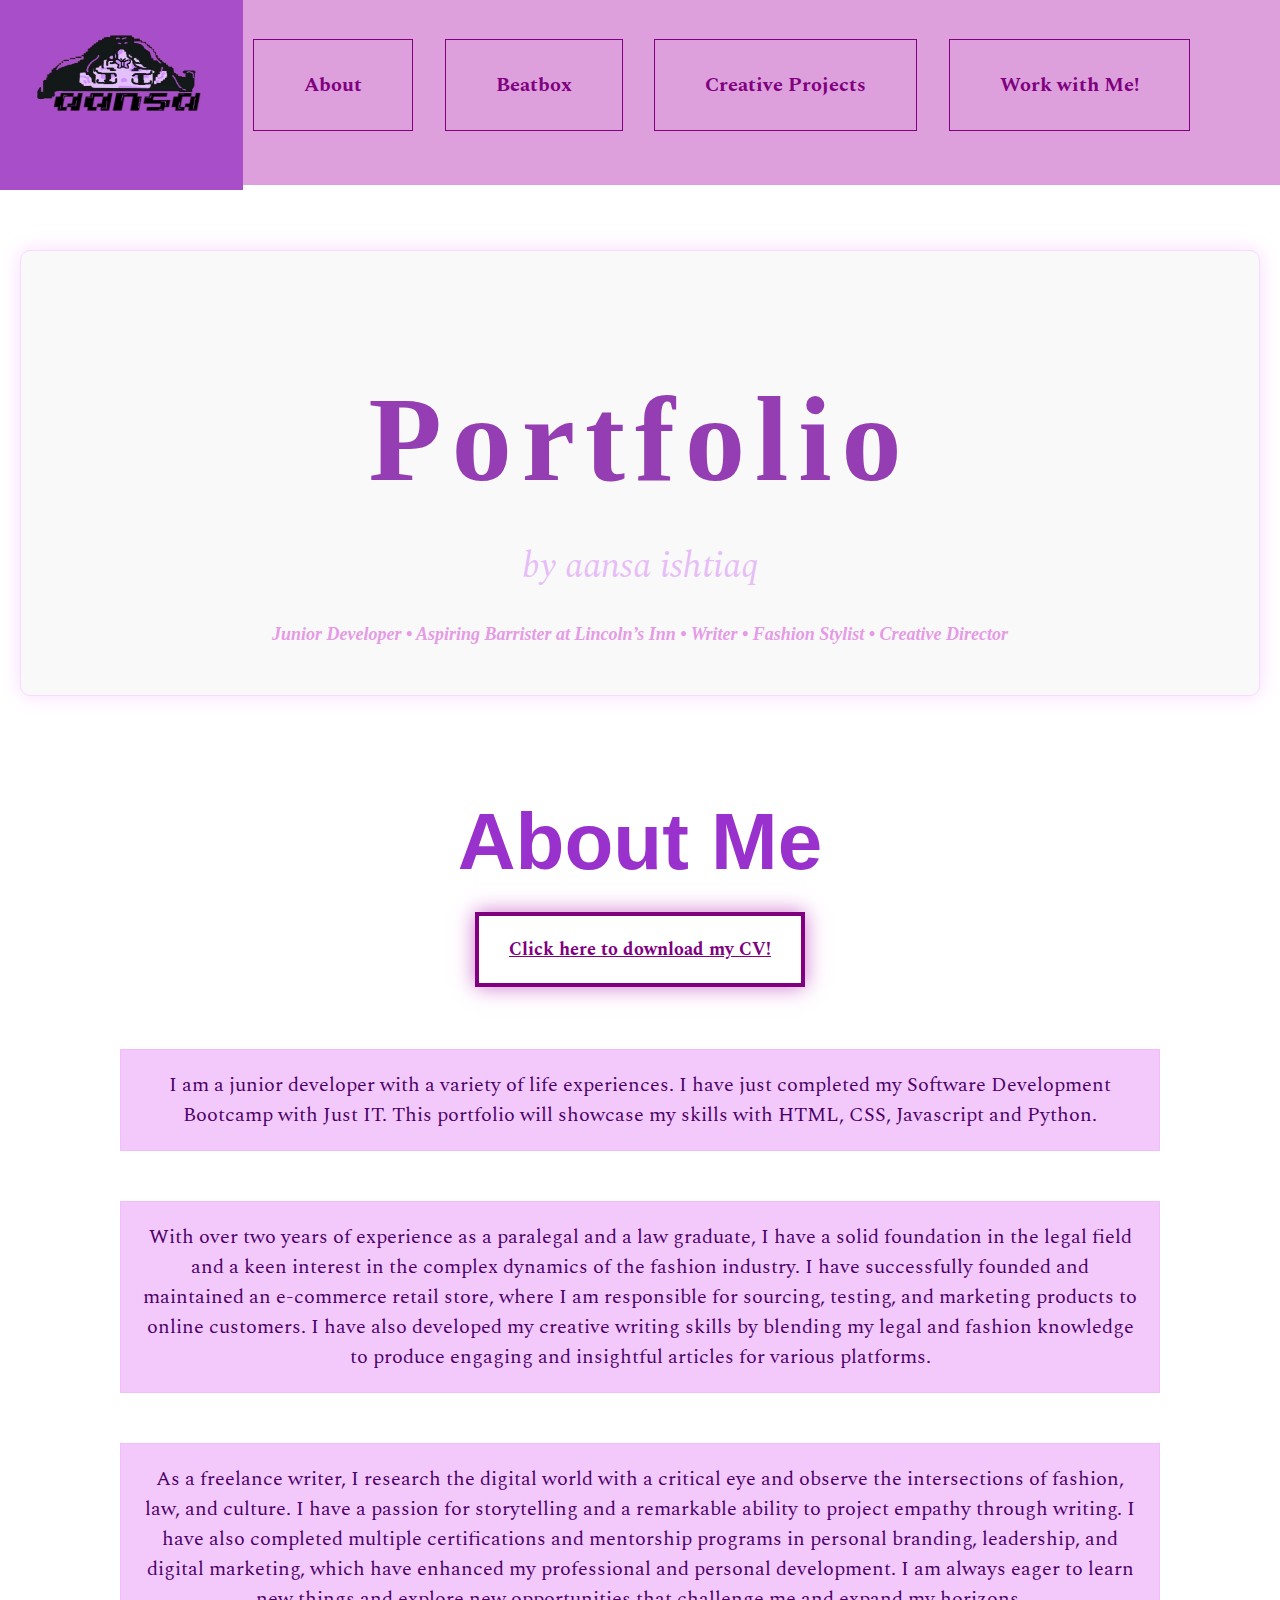
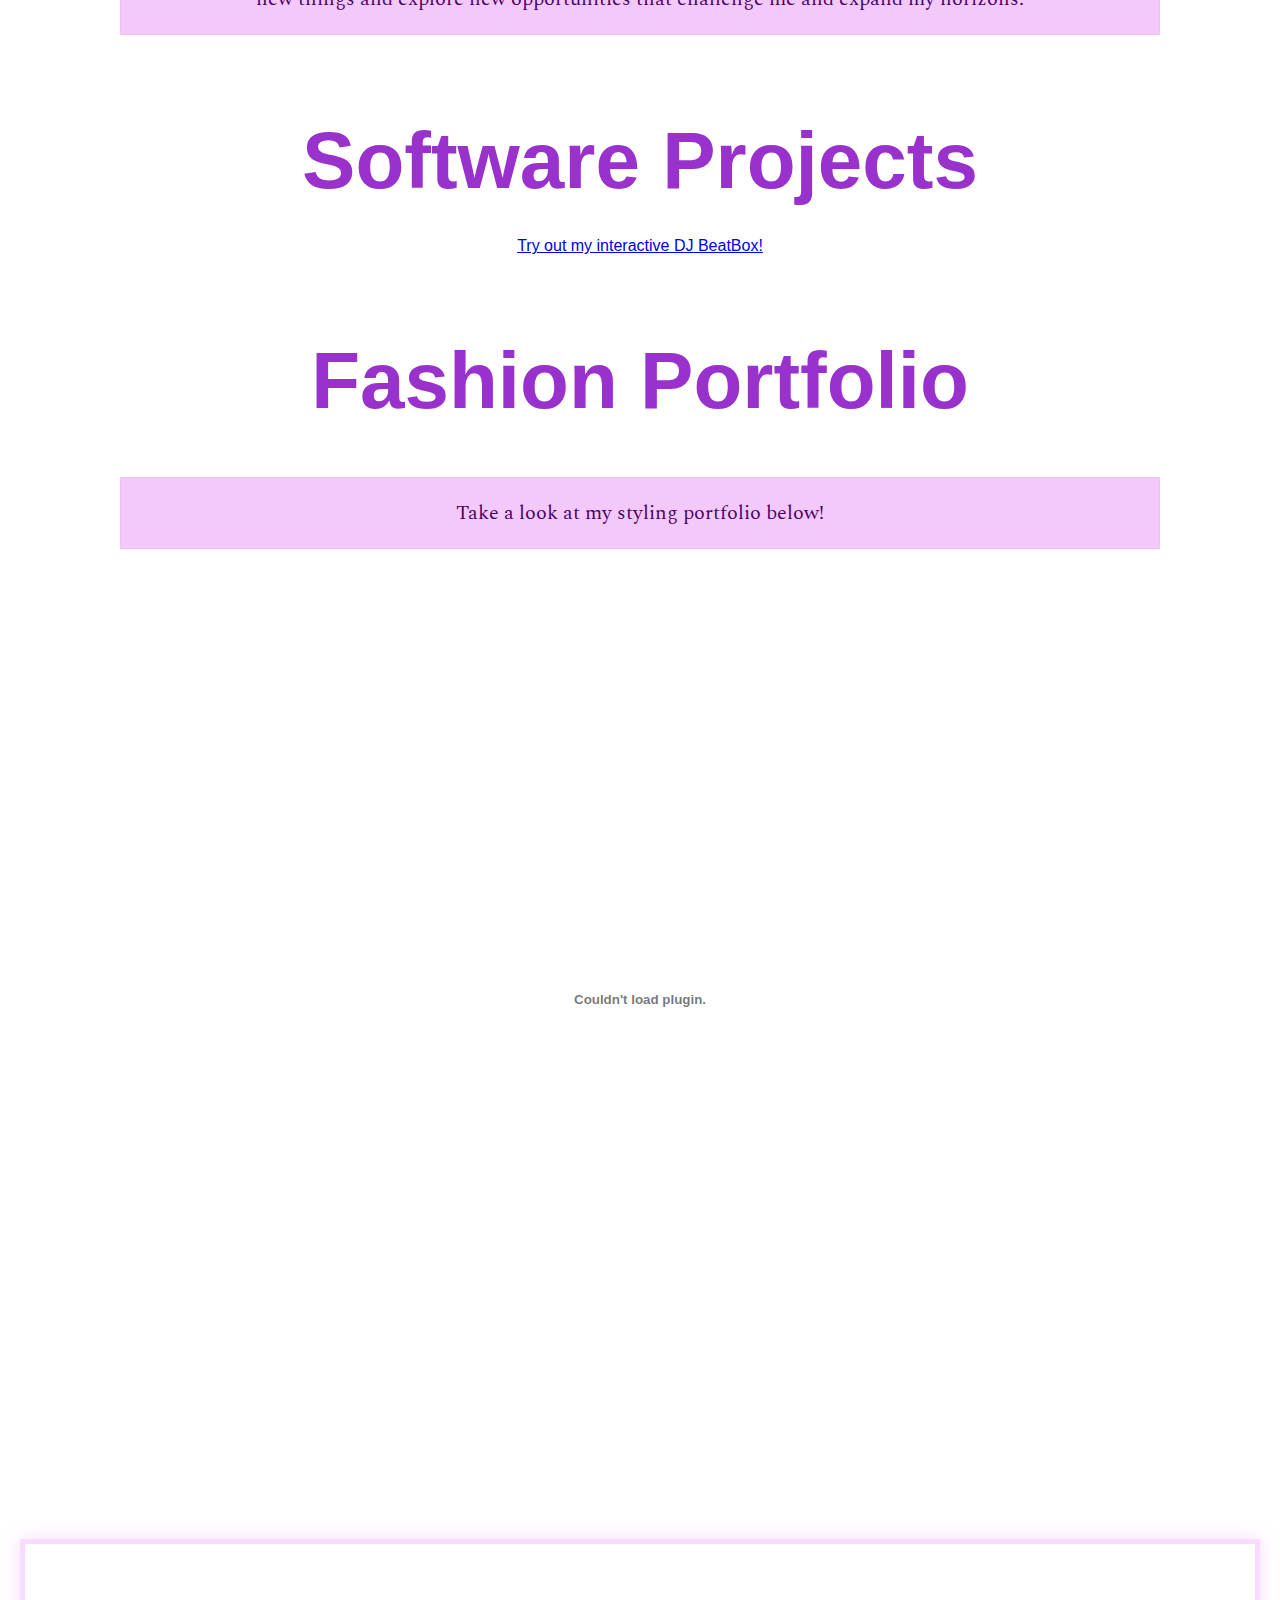
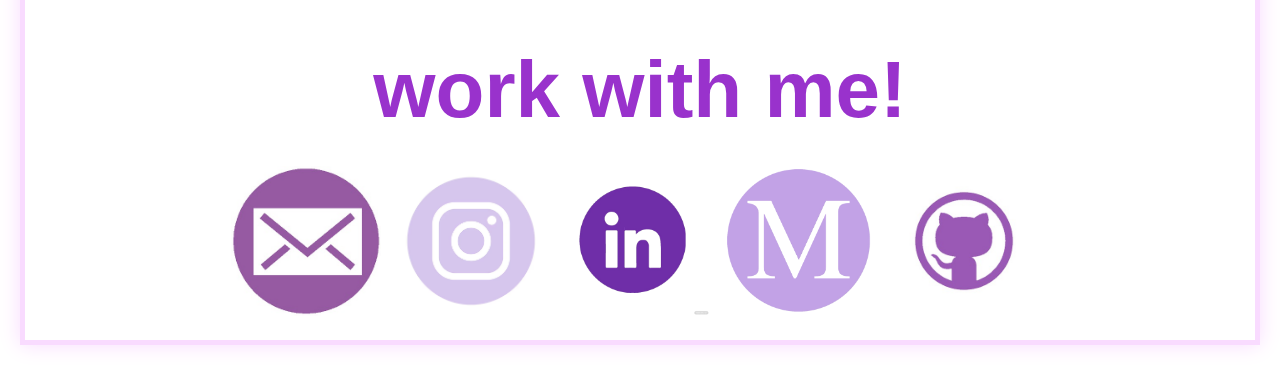
<file: mainpage/index.html>
<!DOCTYPE html>
<html lang="en">
<head>
    <meta charset="UTF-8">
    <meta name="viewport" content="width=device-width, initial-scale=1.0">
    <title>aansa portfolio</title>
    <link
    rel="icon"
    type="image/png"
    href="/assets/aansalogo.jpeg"
    />
    <link href='https://fonts.googleapis.com/css?family=Spectral' rel='stylesheet'>
    <link href='https://fonts.googleapis.com/css?family=Josefin Sans' rel='stylesheet'>  <link rel="stylesheet" href="style.css" />
</head>

<body>

  <img src="/assets/aansalogo.jpeg" alt="Image description" class="fixed-image">

    <!-- Navigation Section -->

    <nav>
        <ul>
          <li class="big-font">aansahk</li>
          <li class="small-font"><a href="#about">About</a></li>
          <li class="small-font"><a href="/mainpage/beatbox/index.html">Beatbox</a></li>
          <li class="small-font"><a href="#fashionportfolio">Creative Projects</a></li>
          <li class="small-font"><a href="#contact">Work with Me!</a></li>
        </ul>
      </nav>
    
    <!-- Title Section-->
    <div class="title-section">
        <h1>Portfolio</h1>
        <h2>by aansa ishtiaq</h2>
        <h5>Junior Developer • Aspiring Barrister at Lincoln’s Inn • Writer • Fashion Stylist • Creative Director</h5>
      </div>

    <!-- Contents Section  -->
    <section id="about">
    <div>
      <h3>About Me</h3>
<br>
      <a href="/assets/cv/Aansa Ishtiaq CV 2024 Creative (2).pdf" download class="btn">Click here to download my CV!</a>
      <br>
      <br>
      <br>
      <p>
      I am a junior developer with a variety of life experiences. I have just completed my Software Development Bootcamp with Just IT. This portfolio will showcase my skills with HTML, CSS, Javascript and Python.  
     </p>
     <p>With over two years of experience as a paralegal and a law graduate, I have a solid foundation in the legal field and a keen interest in the complex dynamics of the fashion industry. I have successfully founded and maintained an e-commerce retail store, where I am responsible for sourcing, testing, and marketing products to online customers. I have also developed my creative writing skills by blending my legal and fashion knowledge to produce engaging and insightful articles for various platforms.</p>
     <p> As a freelance writer, I research the digital world with a critical eye and observe the intersections of fashion, law, and culture. I have a passion for storytelling and a remarkable ability to project empathy through writing. I have also completed multiple certifications and mentorship programs in personal branding, leadership, and digital marketing, which have enhanced my professional and personal development. I am always eager to learn new things and explore new opportunities that challenge me and expand my horizons.</p>
  </div>
</section>

<section id="softwareprojects">
    <div>
        <div>
            <h3>Software Projects</h3>
            <a href="/mainpage/beatbox/index.html">Try out my interactive DJ BeatBox!</a>
            <br>
        </div>
      </section>

        <section id="fashionportfolio">
        <div>
            <h3>Fashion Portfolio</h3>
            <p>Take a look at my styling portfolio below!</p>
            <object class="pdf" data="/assets/cv/aansa portfolio.pdf" width="800" height="800"></object>
        </div>
      </section>
        </div>
    </div>
    <br>
    <br>
    <footer>
        <!-- Contact Section -->
        <section id="contact">
          <h3>work with me!</h3>
          <a href="mailto:aansa.aki@gmail.com"><img src="/assets/emailicon.jpeg" alt="Email Icon"></a>
          <a href="https://www.instagram.com/aansahk/"><img src="/assets/instagramiconcircle.avif" alt="Instagram Icon"></a>
          <a href="https://www.linkedin.com/in/aansaishtiaq"><img src="/assets/linkedinicon.png" alt="LinkedIn Icon"></a>
          <a href="https://medium.com/@aansakhan"><img src="/assets/mediumicon.PNG" alt="Medium Icon"></a>
          <a href="https://www.github.com/uhseshspot"><img src="/assets/githubicon.jpeg" alt="Github Icon"></a>
        </section>
      </footer>

    
    <script defer src="script.js"></script>
</body>
</html>
</file>
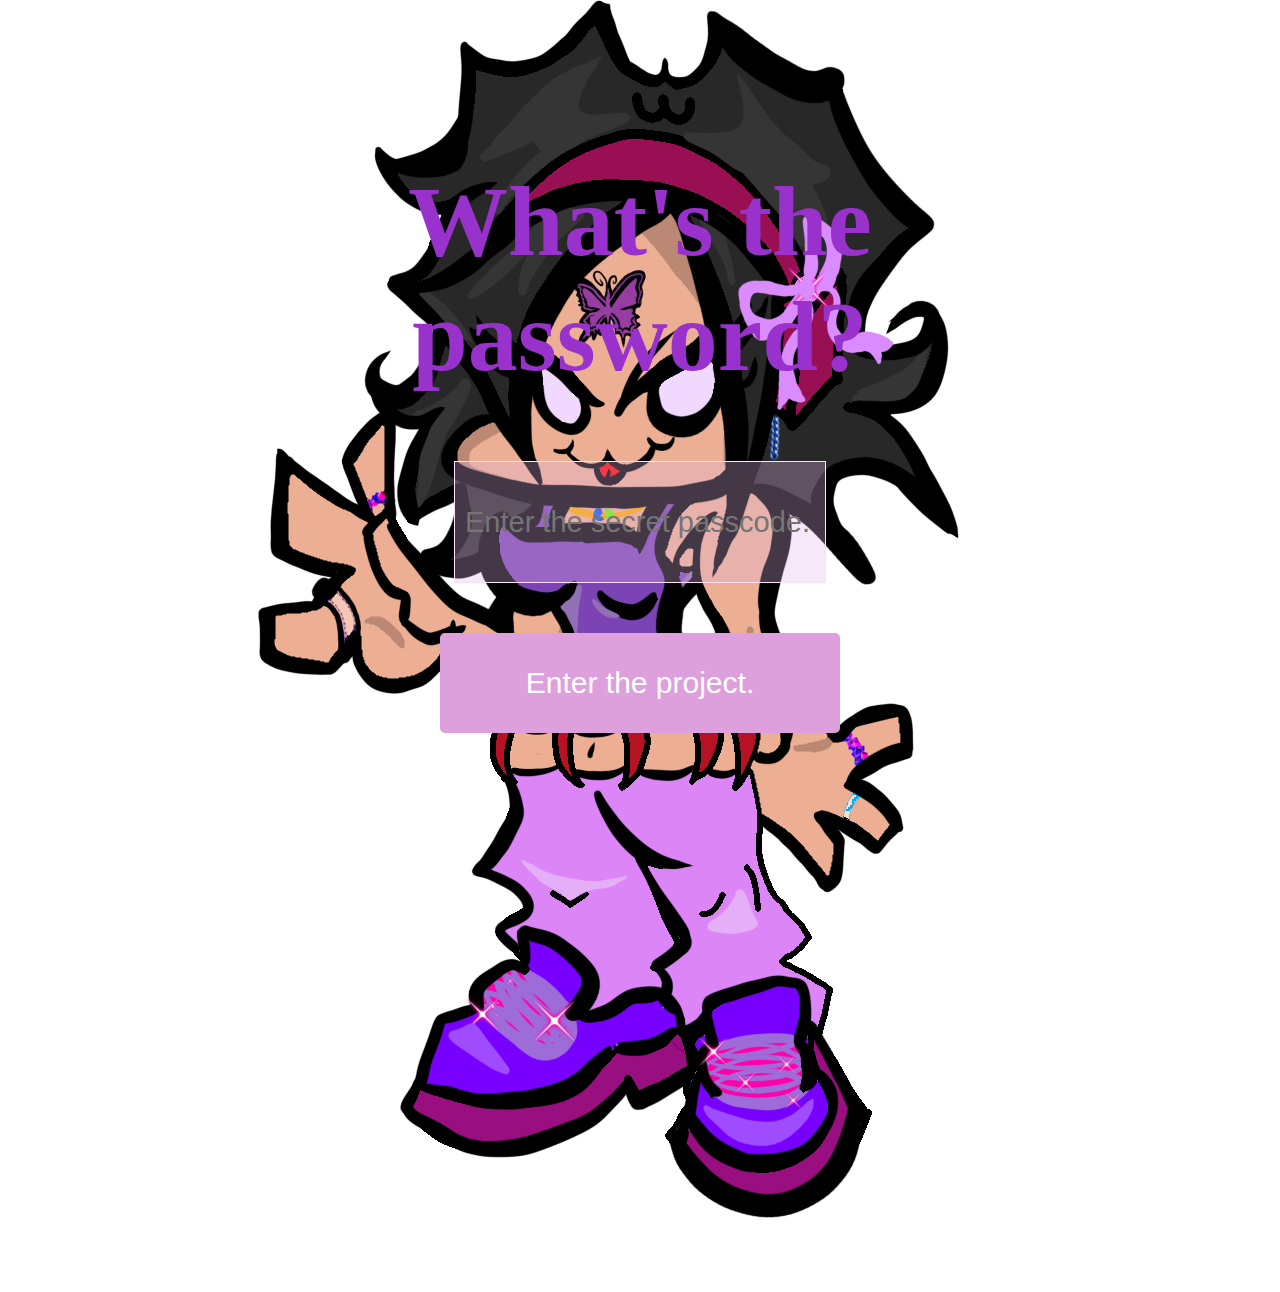
<file: passcodefirst/index.html>
<!DOCTYPE html>
<html lang="en">
<head>
    <meta charset="UTF-8">
    <meta name="viewport" content="width=device-width, initial-scale=1.0">
    <title>passwordfirst</title>
    <link
    rel="icon"
    type="image/png"
    href="/assets/aansalogo.jpeg"
    />
    <link rel="stylesheet" href="style.css">
</head>
<body>
     <!-- a passcode entry into the website 
        using html, css and javascript
        1. enter the website using basic code and showcase your project 
        and journey at the same time
        2. also wanted to ensure that when you press enter, 
            you could also enter if passcode is written correctly.
            - it's necessary to make your website translate smoothly 
              and make the user experience positive and to a higher standard.
        3. work smarter not harder - the basics are key
     -->

     <img src="/assets/gameicon.PNG" alt="gameicon">
<div class="container">
    <h1>What's the password?</h1>

    <input type="password" id="passcode" placeholder="Enter the secret passcode.">   
        <div><button id="submit">Enter the project.</button></div>  
        <div id="result"></div>
    
    </div>

   <script src="script.js"></script>
    <!-- 
        I need to also add a security barrier so that my code is hidden 
        and my website is protected.

            To mitigate this risk, it's recommended to use HTTPS (SSL/TLS) 
            to encrypt the transmission and protect the password in 
            transit. Additionally, you should always hash and store 
            passwords securely on the server-side to prevent unauthorized 
            access. 
            
            Okay so try and add this in.
                
    -->



</body>
</html>
</file>
<file: mainpage/style.css>
body {
  font-family: Arial, sans-serif;
  margin: 20px; 
  text-align: center;
}

p {
  margin: 50px 100px;
  font-family: 'Spectral';
  font-size: 20px;
  color: rgb(75, 0, 105);
  background-color: #efb9fac6;
  border: 1px solid #efb9fac6;
  padding: 20px; 
}

.fixed-image {
  display: flex;
  position: fixed;
  flex-direction: row;
  top: 0;
  left: 0;
  width: 100%;
  padding: 0;
  margin: 0 auto;
  justify-content: space-between;
  z-index: 999;
  background: #eee;
  max-width: 19%; /* adjust the value to your liking */
  height: 190px; /* set the height to match the nav padding */
}

.fixed-image img {
  object-fit: cover;
  width: 100%;
  height: 100%;
}

nav ul {
  list-style: none;
  position: fixed;
  margin: 0;
  top: 0px;
  padding: 70px;
  display: flex;
  justify-content: space-between;
  background-color: #dda0dd;
  color: purple;
  width: 100%;
  left: 0;
  right: 0;
  box-sizing: border-box;
}

nav li {
  margin-right: 20px;
}

nav a {
  color: purple;
  text-decoration: none;
  border: 1px solid purple; 
  padding: 30px 50px;
}

nav a:hover {
  color: #ba67e3;
  background-color: #fff;
  border-color: rgb(186, 103, 227);
}

.small-font {
  font-size: 20px;
  font-family: 'Spectral';
  font-weight: bold;
}

.big-font {
  font-size: 40px;
  font-family: Impact, Haettenschweiler, 'Arial Narrow Bold', sans-serif;
  display: inline;
}

.title-section {
  text-align: center;
  top: 100px;
  margin-top: 250px; 
  margin-bottom: 100px;
  padding: 40px; 
  background-color: #f9f9f9;
  border: 1px solid #f9dbff;
  border-radius: 10px;
  box-shadow: 0 0 20px #f9dbff;
}

.title-section h1 {
  font-family: 'League Spartan';
  font-weight: bolder;
  font-size: 120px; 
  color: #953db2;
  margin-bottom: 20px;
  letter-spacing: 10px;
}

.title-section h2 {
  font-size: 36px; 
  font-weight: normal;
  font-family: 'Spectral';
  color: rgb(231, 189, 248);
  font-style: italic;
  margin-bottom: 30px; 
}

h3 {
  color: darkorchid;
  font-family: Impact, Haettenschweiler, 'Arial Narrow Bold', sans-serif;
  font-size: 80px;
  margin-bottom: 30px; 
}

h5 {
  color: rgb(229, 155, 229);
  font-family: 'Times New Roman', Times, serif;
  font-size: large;
  font-style: oblique;
  margin-bottom: 10px; 
}

.btn {
  font-family: 'Spectral';
  font-size: large;
  font-weight: bolder;
  background-color: white;
  color: purple;
  padding: 20px 30px;
  border: 4px solid;
  border-color: purple;
  box-shadow: 0 0 20px #cf76cf;
  cursor: pointer;
  margin: 20px;
}


.btn:hover {
    color: white;
    background-color: #efb9fac6;
    border: 4px solid;
    border-color: white;
  }

footer {
  background-color: #f7f7f7; 
  padding: 20px; 
  text-align: center; 
  position: static;
  bottom: 0;
  left: 0;
  width: 100%;
  margin: 0px;
  margin-top: 100px;
  background-color: white;
  border: 5px solid #f9dbff;
  box-shadow: 0 0 20px #f9dbff;
  box-sizing: border-box;
}

footer.show {
  transform: translateY(0);
}

a img {
  width: 150px;
  height: 150px;
  margin-right: 10px;
}
</file>
<file: passcodefirst/style.css>
.container {
	position: absolute; /* position the container absolutely */
	top: 50%; /* move it 50% from the top */
	left: 50%; /* move it 50% from the left */
	transform: translate(-50%, -50%); /* adjust for the container's own width and height */
	text-align: center; /* center the content horizontally */
  }
  
  body {
	font-family: impact, fantasy;
	color: darkorchid;
	margin: 0; /* remove default margin */
	height: 100vh; /* set the body height to the full viewport height */
	font-size: 50px;
  }
  
  #passcode {
	width: 350px;
	height: 100px;
	font-size: 29px;
	color: #ffdff9;
	padding: 10px;
	background-color: #ddb6e64e;
	border: 1px solid #ffdff9;
  }
  
  #submit {
	background-color: plum;
	color: #fff;
	font: italic;
	font-size: 30px;
	padding: 10px 20px;
	border: none;
	border-radius: 5px;
	cursor: pointer;
	width: 400px;
	height: 100px;
	margin: 50px;
  }
  
  #result {
	color: rgb(134, 2, 2);
	font-size: 18px;
	margin-top: 20px;
  }
</file>
